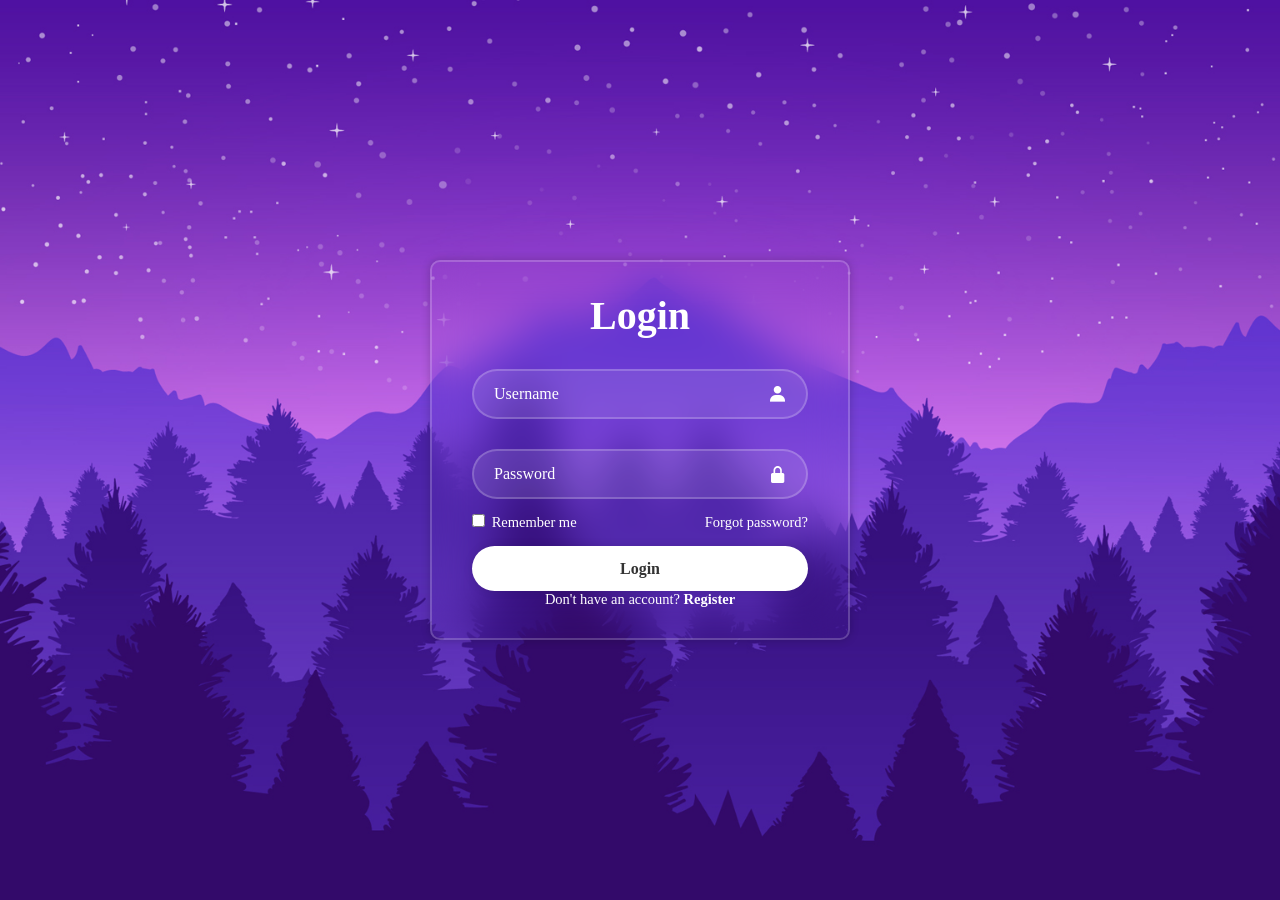
<file: index.html>
<!DOCTYPE html>
<html lang="en">
<head>
    <meta charset="UTF-8">
    <meta name="viewport" content="width=device-width, initial-scale=1.0">
    <title>Document</title>
    <link rel="stylesheet" href="LOGINAS.css">
    <link href='https://unpkg.com/boxicons@2.1.4/css/boxicons.min.css' rel='stylesheet'>

</head>


<body>


    <body>
    <div class="wrapper">
        <form action="">
            <h1>Login</h1>

            <div class="input-box">
                <input type="text" placeholder="Username" required>
                <i class='bx bxs-user'></i>
            </div>

            <div class="input-box">
                <input type="password" placeholder="Password" required>
                <i class='bx bxs-lock-alt' ></i>
            </div>

            <div class="remember-forgot">
                <label><input type="checkbox"> Remember me</label>
                <a href="#">Forgot password?</a>
            </div>

            <button type="submit" class="btn">Login</button>

            <div class="register-link">
                <p>Don't have an account? <a href="#">Register</a></p>
            </div>
        </form>
    </div>
</body>
</html>
</file>
<file: LOGINAS.css>
*{
    margin: 0;
    padding: 0;
    box-sizing: border-box;
    font-family: 'Gill Sans', 'Gill Sans MT';
}

body{
    display: flex;
    justify-content: center;
    align-items: center;
    min-height: 100vh;
    background: url(purple.jpg) no-repeat;
    background-size: cover;
    background-position: center;
}


.wrapper{
    width: 420px;
    background: transparent;
    border: 2px solid rgba(255, 255, 255, .2);
    backdrop-filter: blur(20px);
    box-shadow: 0 0 10px rgb(0, 0, 0, .2);
    color:white;
    padding: 30px 40px;
    border-radius: 10px;
    padding: 30px 40px;
}

.input-box input {
    width: 100%;
    height: 100%;
    background: rgba(255,255,255,0.1);
    border: 2px solid rgba(255, 255, 255, .2);
    border-radius: 40px;
    font-size: 16px;
    color: white;
    padding: 20px 45px 20px 20px;
}

.wrapper h1{
    font-size: 40px;
    text-align: center;
}

.wrapper .input-box{
    position: relative;
    width: 100%;
    height: 50px;
    margin: 30px 0;
}

.input-box input {
    width: 100%;
    height: 100%;
    background:rgba(255,255,255,0.1);
    border: none;
    outline: none;
    border: 2px solid rgba(255, 255, 255, .2);
    border-radius: 40px;
    font-size: 16px;
    color: white;
    padding: 20px 45px 20px 20px;
}
.input-box input::placeholder{
    color: white;
}

.input-box i {
    position: absolute;
    right: 20px;
    top: 50%;
    transform: translateY(-50%);
    font-size: 20px;
}


.wrapper .remember-forgot {
    display: flex;
    justify-content: space-between;
    font-size: 14.5px;
    margin: -15px 0 15px;
}

.remember-forgot label input{
    accent-color: white;
    margin-right: 3px;
}

.remember-forgot a{
    color: white;
    text-decoration: none;
}

.remember-forgot a:hover {
    text-decoration: underline;
}

.wrapper .btn{
    width: 100%;
    height: 45px;
    background: white;
    border: none;
    outline: none;
    border-radius: 40px;
    box-shadow: 0 0 10px rgb(0, 0, 0, .1);
    cursor: pointer;
    font-size: 16px;
    color: #333;
    font-weight: 600;
}

.wrapper .register-link {
    font-size: 14.5px;
    text-align: center;
    margin-top: 20px 0 15px;
}

.register-link p a {
    color: white;
    text-decoration: none;
    font-weight: 600;
}

.register-link p a:hover{
    text-decoration: underline;
}
</file>
